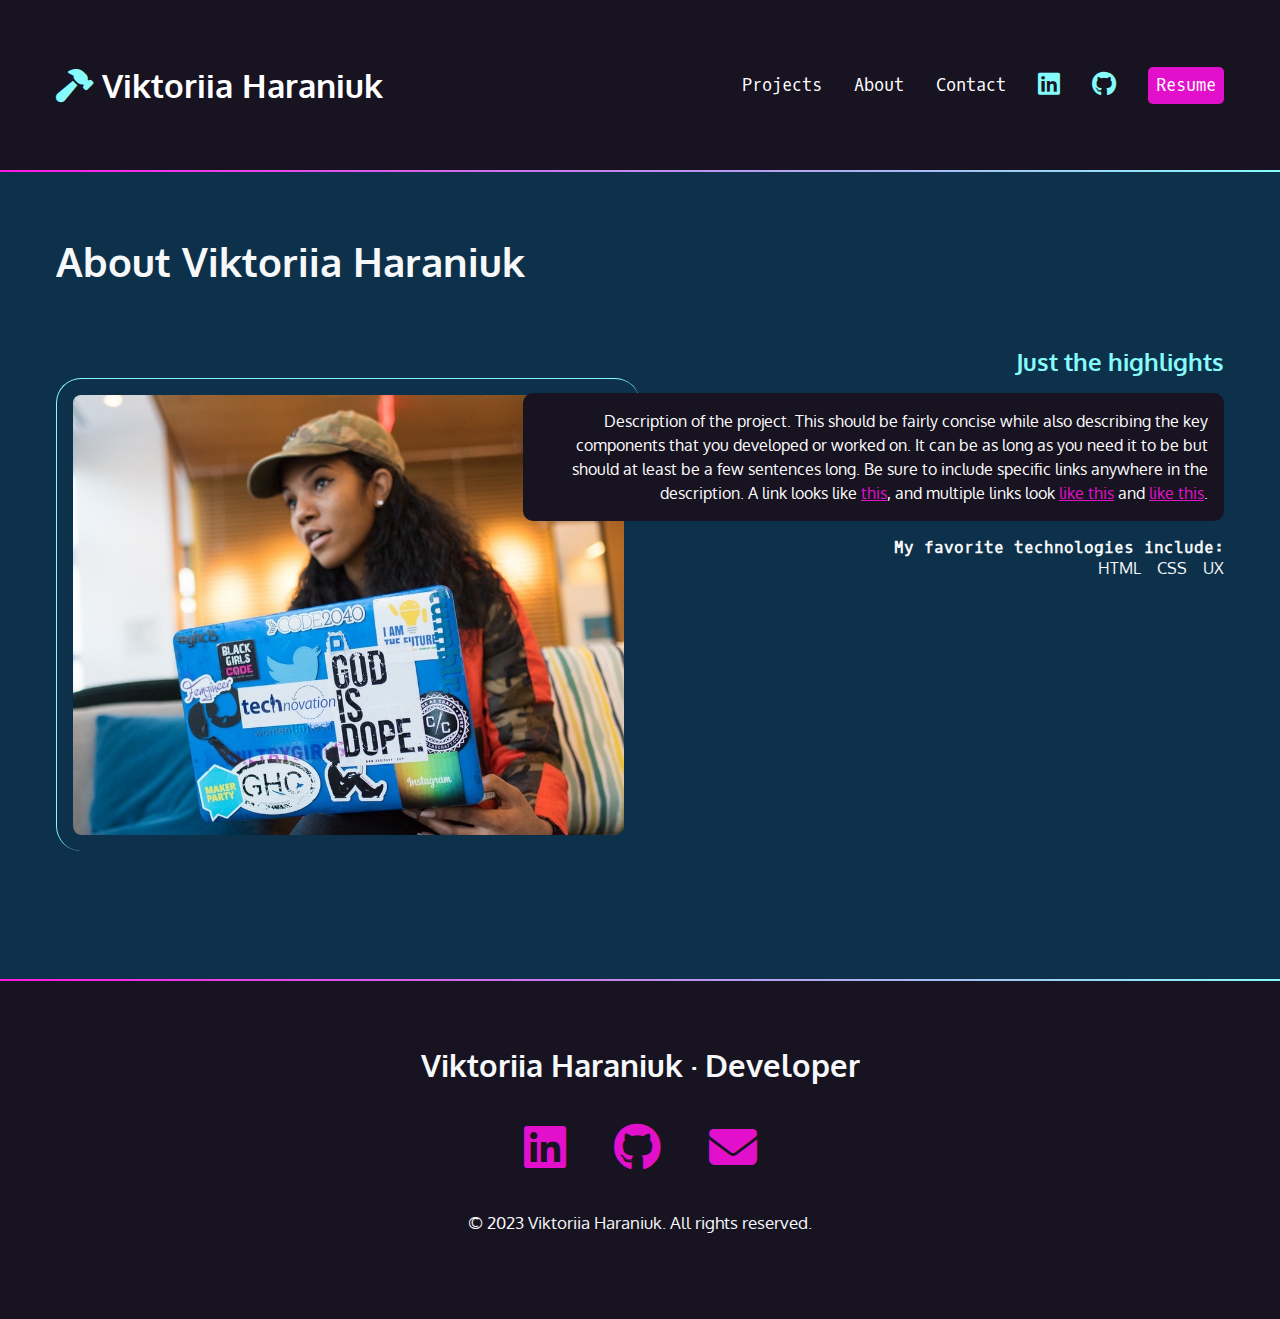
<file: about.html>
<!DOCTYPE html>
<html lang="en">
<head>
  <meta charset="UTF-8">
  <meta http-equiv="X-UA-Compatible" content="IE=edge">
  <meta name="viewport" content="width=device-width, initial-scale=1.0">
  <title>Viktoriia Haraniuk's Portfolio</title>
  <link rel="stylesheet" href="/css/style.css">
  <link rel="preconnect" href="https://fonts.googleapis.com">
  <link rel="preconnect" href="https://fonts.gstatic.com" crossorigin>
  <link href="https://fonts.googleapis.com/css2?family=Oxygen&family=Oxygen+Mono&display=swap" rel="stylesheet">
  <link href="https://cdnjs.cloudflare.com/ajax/libs/font-awesome/6.4.2/css/all.min.css" rel="stylesheet" />
</head>
<body>
  <nav>
    <ul>
      <li><h1><a href="index.html">
        <span class="fa-solid fa-hammer" aria-hidden="true"></span>
        <span class="my-name">Viktoriia Haraniuk</span></a></h1></li>
      <li><a href="index.html#projects">Projects</a></li>
      <li><a href="about.html">About</a></li>
      <li><a href="index.html#contact">Contact</a></li>
      <li>
        <a href="/li-profile">
          <span class="fa-brands fa-linkedin" aria-hidden="true"></span>
          <span class="sr-only">LinkedIn</span>
         </a> 
      </li>
      <li>
        <a href="/github-profile">
          <span class="fa-brands fa-github" aria-hidden="true"></span>
          <span class="sr-only">Github</span>
        </a>  
      </li>
      <li><a href="/resume" class="button">Resume</a></li>
    </ul>
  </nav>

  <div class="gradient"></div>

  <div class="section-blue">
    <section id="projects">
      <h2>About Viktoriia Haraniuk</h2>
      <article>
        <div class="text">
          <h3>Just the highlights</h3>
          <p class="blackbox">Description of the project. This should be fairly concise while also describing the key components that you developed or worked on. It can be as long as you need it to be but should at least be a few sentences long. Be sure to include specific links anywhere in the description. A link looks like <a href="https://frontendmasters.github.io/grid-flexbox-v2/">this</a>, and multiple links look <a href="#">like this</a> and <a href="#">like this</a>.</p>
          <h4>My favorite technologies include:</h4>
          <ul>
            <li>HTML</li>
            <li>CSS</li>
            <li>UX</li>
          </ul>
        </div>
        <img src="img/pexels-christina-morillo-1181267.jpg" alt="Girl picture." />
      </article>
  </div>

  <div class="gradient"></div>

  <footer class="footer">
    <h2>Viktoriia Haraniuk &middot; Developer</h2>
    <ul>
      <li>
        <a href="/li-profile">
          <span class="fa-brands fa-linkedin" aria-hidden="true"></span>
          <span class="sr-only">LinkedIn</span>
        </a> 
      </li>
      <li>
        <a href="/github-profile">
          <span class="fa-brands fa-github" aria-hidden="true"></span>
          <span class="sr-only">Github</span>
        </a>  
      </li>
       <li>
        <a href="/email">
          <span class="fa-solid fa-envelope" aria-hidden="true"></span>
          <span class="sr-only">Email</span>
        </a>  
      </li>
    </ul>
    <p><small>&copy; 2023 Viktoriia Haraniuk. All rights reserved.</small></p>
  </footer>  
</body>
</html>
</file>
<file: css/style.css>
/* Variables declared here - these are the colors for our pages, as well as the font stacks and sizes. */

:root {
  --black: #171321;
  --dkblue: #0d314b;
  --plum: #4b0d49;
  --hotmag: #ff17e4;
  --magenta: #e310cb;
  --aqua: #86fbfb;
  --white: #f7f8fa;
  --font-size: 1.3rem;
  --mono: "Oxygen mono", monospace;
  --sans: Oxygen, sans-serif;
}


/* border box model: https://css-tricks.com/box-sizing/ */

html {
  box-sizing: border-box;
}

*,
*::before,
*::after {
  box-sizing: inherit;
}


/* generic styles for the page */

body {
  padding: 0;
  margin: 0;
  font-family: var(--sans);
  background-color: var(--black);
  color: var(--white);
  font-size: var(--font-size);
}

h1,
h2,
h3 {
  margin: 0;
}

a {
  color: var(--magenta);
}

a:hover {
  color: var(--hotmag);
  text-decoration: none;
}
img {
width: 100%;
}


/* background color divs */

.section-plum {
  background-color: var(--plum);
}
.section-blue {
  background-color: var(--dkblue);
}

.gradient {
  background: linear-gradient(90deg, rgba(255, 23, 228, 1) 0%, rgba(134, 251, 251, 1) 100%);
  height: 2px;
}


/* intro styles */

#intro {
  padding: 4rem 1rem 10rem 1rem;
  padding-bottom: 10rem;
  max-width: 1200px;
  margin: 0 auto;
}

#intro p {
  font-size: 1rem;
  line-height: 1.5;
}

#intro .name {
  font-family: var(--mono);
  font-size: 1rem;
}

.name span {
  font-family: var(--sans);
  font-size: 4rem;
  color: var(--aqua);
  display: block;
  font-weight: 300;
}

#intro h2 {
  font-size: 4rem;
}


/* contact section */

#contact {
  width: 400px;
  text-align: center;
  margin: 0 auto;
  padding: 4rem 0;
}

#contact p:last-child {
  margin-top: 3rem;
}


/* navigation */

nav {
  font-family: var(--mono);
  font-size: 80%;
  padding: 4rem 1rem;
}

nav h1 a {
  font-family: var(--sans);
}

nav ul {
  margin: 0;
  padding: 0;
  list-style-type: none;
  display: flex;
  flex-flow: row wrap;
  justify-content: center;
  align-items: center;
  gap: 2rem;
}

nav li:first-child {
  flex-basis: 100%;
  text-align: center;
}

nav [class*="fa-"] {
  font-size: 150%;
  color: var(--aqua);
}

nav h1 [class*="fa-"] {
  font-size: 100%;
  color: var(--aqua);
}

nav a {
  color: white;
  text-decoration: none;
  display: block;
}

nav a:hover,
nav [class*="fa-"]:hover {
  color: var(--magenta);
}

.button {
  background-color: var(--magenta);
  color: white;
  padding: 0.5rem;
  border-radius: 5px;
  text-decoration: none;
  font-family: var(--mono);
}

.button:hover {
  color: white;
  background-color: var(--hotmag);
}

/* projects section */
#projects {
padding: 4rem 1rem;
}
#projects h2 {
  font-size: 2.5rem;
  margin-bottom: calc(2.5rem * 1.5);
}
#projects h3 {
  color: var(--aqua);
}

#projects h4 {
font-size: 1rem;
font-family: var(--mono);
margin: 0;
}
.blackbox {
  padding: 1rem;
  border-radius: 10px;
  color: white;
  background-color: var(--black);
  font-size: 1rem;
  line-height: 1.5;
}
#projects ul {
  list-style-type: none;
  padding: 0;
  margin: 0;
  display: flex;
  flex-flow: row wrap;
  justify-content: flex-start;
  gap: 1rem;
  font-size: 1rem;
}
#projects img {
  margin: 2rem 0 4rem 0;
  padding: 1rem;
  border-left: 1px solid var(--aqua);
  border-top: 1px solid var(--aqua);
  border-radius: 25px;
}
/* footer section */

footer {
  text-align: center;
  padding: 4rem 0;
}

footer ul {
  list-style-type: none;
  padding: 0;
  margin: 2rem 0;
  display: flex;
  flex-flow: row wrap;
  justify-content: center;
  gap: 3rem;
  font-size: 3rem;
}
@media (min-width: 800px) {
article {
  display: grid;
  grid-template-columns: repeat(10, 1fr);
}
#projects {
  max-width: 1200px;
  margin: 0 auto;
}
#projects img {
  grid-column: 1/6;
  grid-row: 1/2;
}
.text {
  grid-column: 5/11;
  grid-row: 1/2;
  order: 2;
  text-align: right;
}
#projects ul {
  justify-content: flex-end;
}
#projects .reverse .text {
  grid-column: 1/7;
  order: 2;
  text-align: left;
}
#projects .reverse img {
  grid-column: 6/11;
  grid-row: 1/2;
}
#projects .reverse ul {
  justify-content: flex-start;
}

}
@media (min-width: 850px) {
  nav {
      max-width: 1200px;
      margin: 0 auto;
  }
  nav li:first-child {
      flex-basis: auto;
      text-align: left;
      margin-right: auto;
  }
}
</file>
